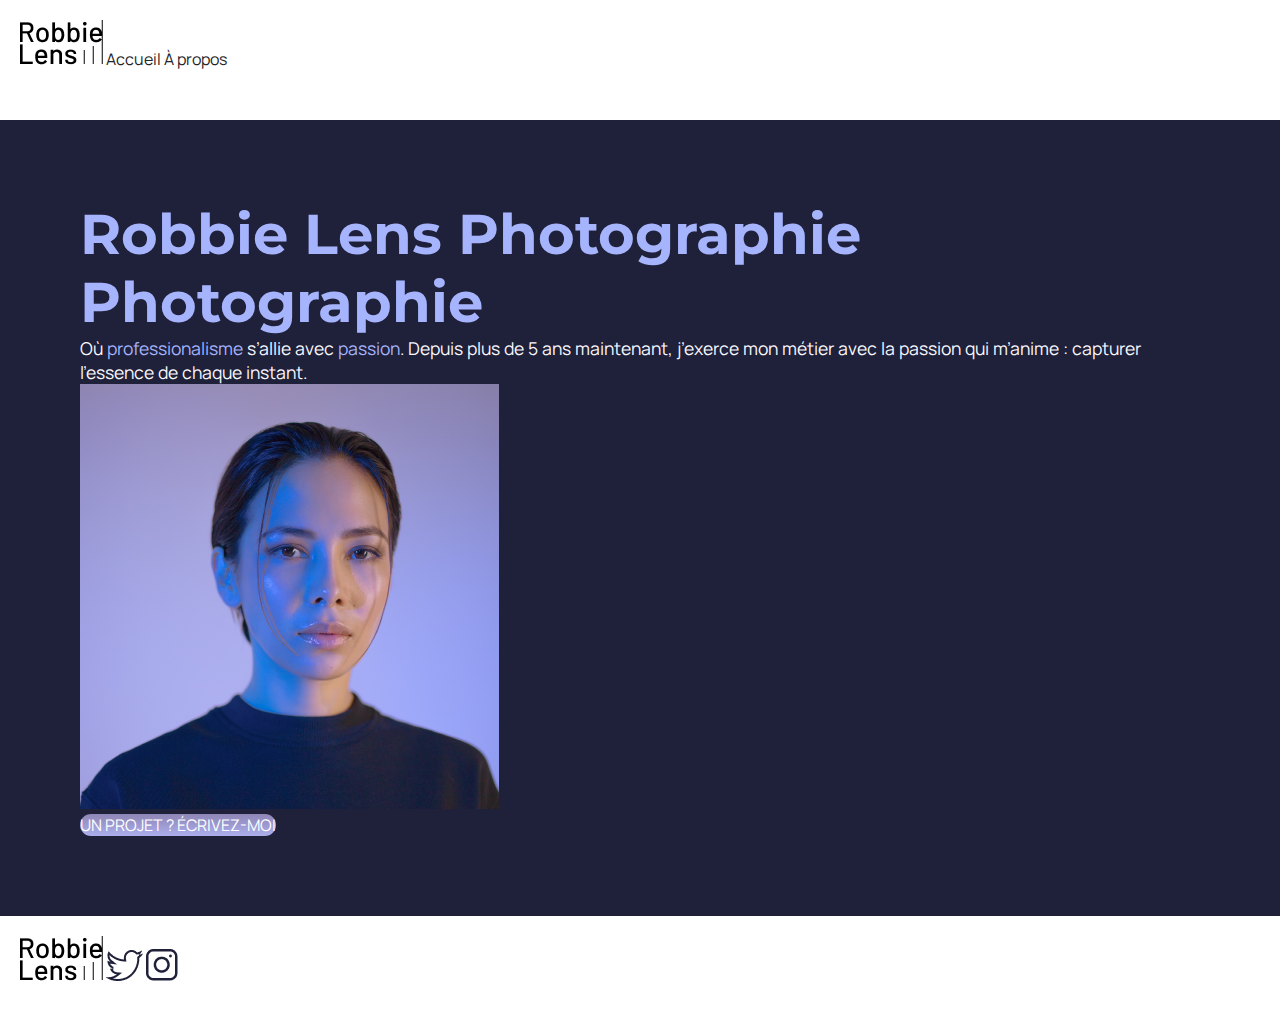
<file: 1603881-creez-votre-site-web-avec-html5-et-css3-P3C2-exercice/index.html>
<!DOCTYPE html>
<html lang="fr">

<head>
    <meta charset="utf-8" >
    <title>Accueil - Robbie Lens Photographie</title>
    <link href="style.css" rel="stylesheet" >
    <link rel="preconnect" href="https://fonts.googleapis.com">
    <link rel="preconnect" href="https://fonts.gstatic.com" crossorigin>
    <link href="https://fonts.googleapis.com/css2?family=Manrope&family=Montserrat&display=swap" rel="stylesheet">
</head>

<body>
    <header>
        <nav>
            <img src="images/logo.png" alt="Logo Robbie Lens" >
            <a href="index.html">Accueil</a>
            <a href="a-propos.html">À propos</a>
        </nav>
    </header>
    <main>
        <section>
            <h1>Robbie Lens Photographie Photographie</h1>
            <p>
                Où <em>professionalisme</em> s’allie avec <em>passion</em>. Depuis
                plus de 5 ans maintenant, j’exerce mon métier avec la passion
                qui m’anime : capturer l’essence de chaque instant.
            </p>
            <img src="images/robbie-lens.png" alt="Portrait avec effet de la photographe Robbie Lens" >
            <div>
                <a href="" class="cta">UN PROJET ? ÉCRIVEZ-MOI</a>
            </div>
        </section>
        
    </main>
    <footer>
        <img src="images/logo.png" alt="Logo Robbie Lens" >
        <a target="_blank" href="https://twitter.com/" class="lien-icone">
            <img src="images/twitter.png" alt="Logo Twitter" >
        </a>
        <a target="_blank" href="https://www.instagram.com/" class="lien-icone">
            <img src="images/instagram.png" alt="Logo Instagram" >
        </a>
    </footer>
</body>

</html>
</file>
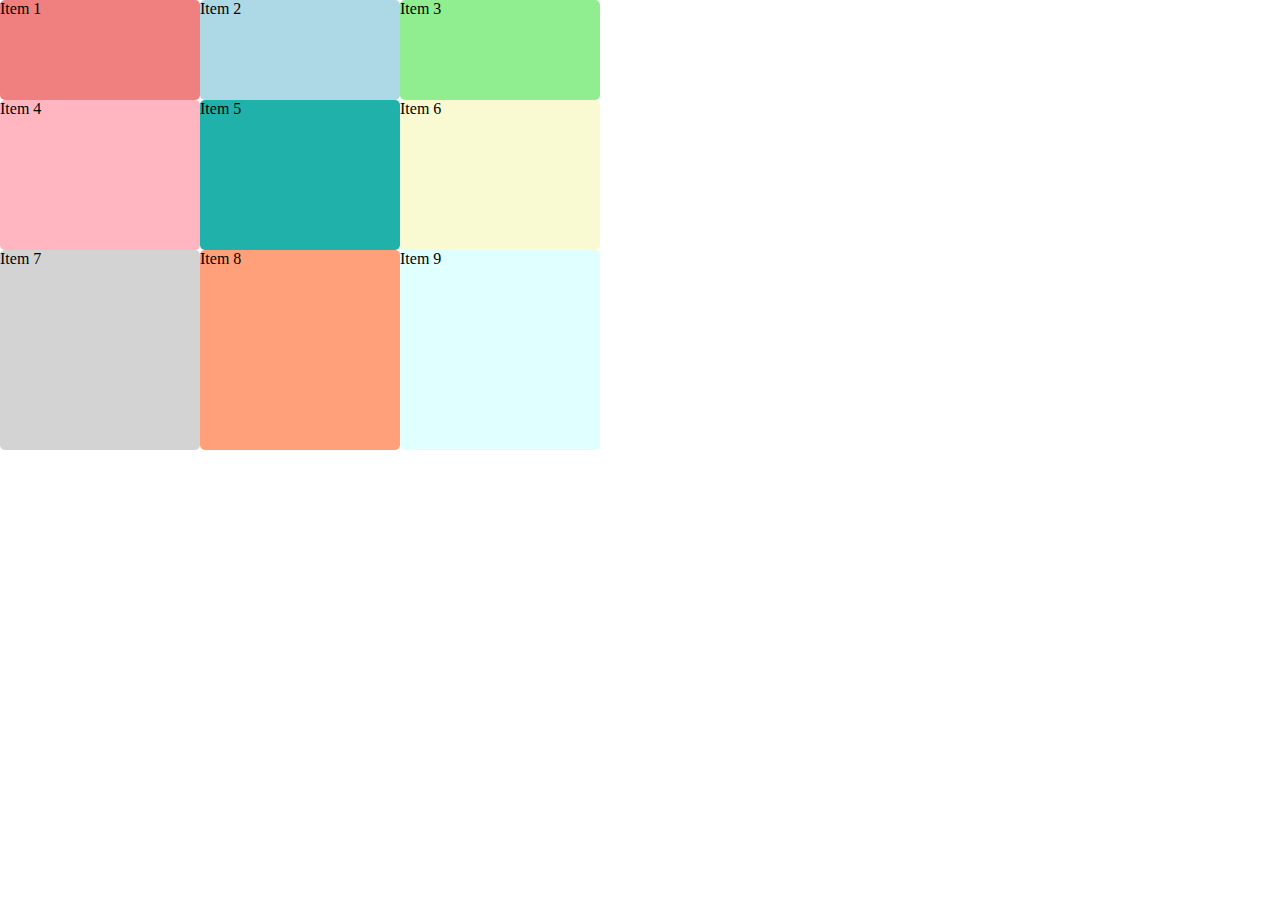
<file: cssCrid/index.html>
<!DOCTYPE html>
<html lang="fr">
<head>
    <meta charset="UTF-8">
    <meta name="viewport" content="width=device-width, initial-scale=1.0">
    <title>Document</title>
    <link rel="stylesheet" href="style.css">
</head>
<body>
    <div class="container">
        <div class="item item1">Item 1</div>
        <div class="item item2">Item 2</div>
        <div class="item item3">Item 3</div>
        <div class="item item4">Item 4</div>
        <div class="item item5">Item 5</div>
        <div class="item item6">Item 6</div>
        <div class="item item7">Item 7</div>
        <div class="item item8">Item 8</div>
        <div class="item item9">Item 9</div>
    </div>
</body>
</html>
</file>
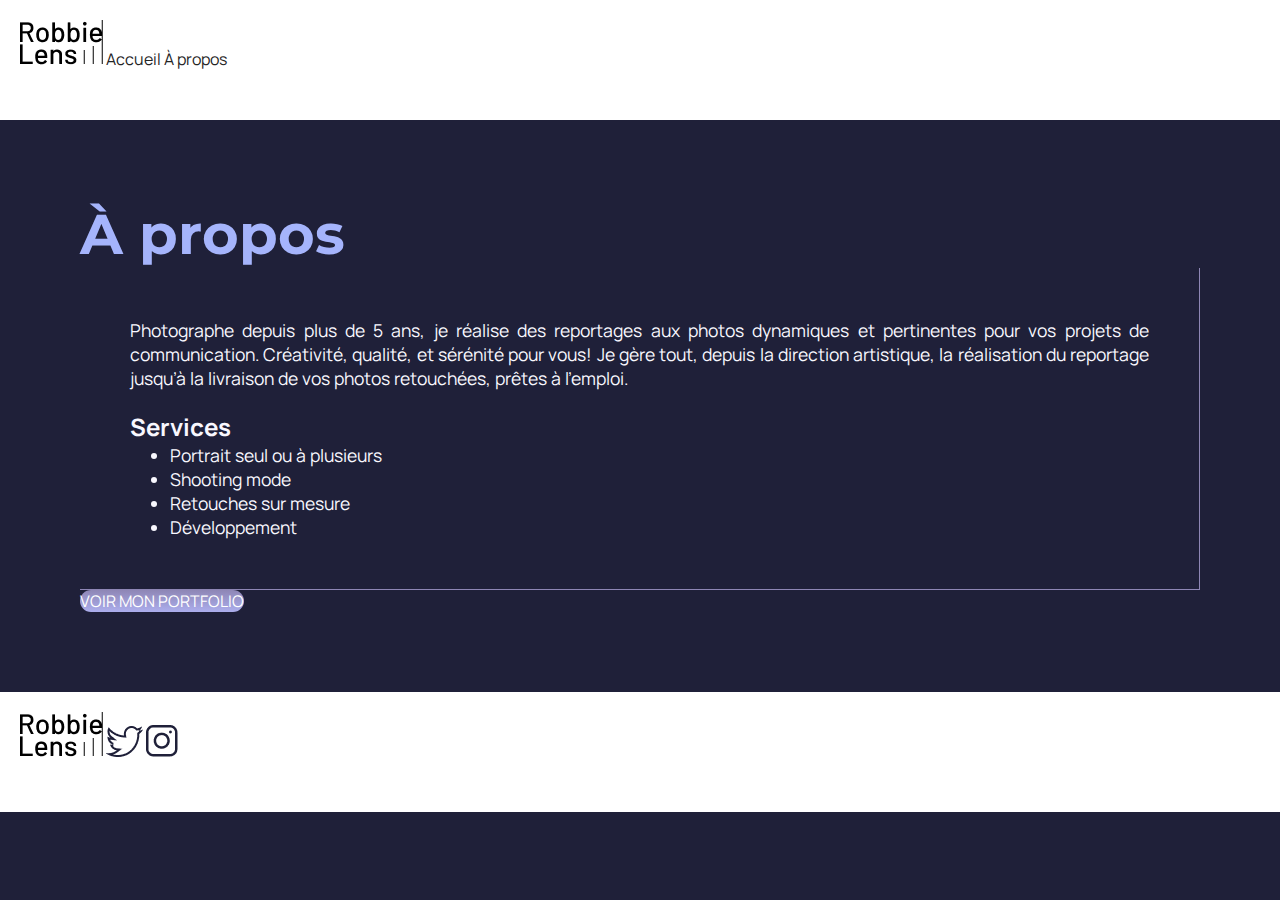
<file: 1603881-creez-votre-site-web-avec-html5-et-css3-P3C2-exercice/a-propos.html>
<!DOCTYPE html>
<html lang="fr">

<head>
    <meta charset="utf-8" >
    <title>À propos - Robbie Lens Photographie</title>
    <link href="style.css" rel="stylesheet" >
    <link rel="preconnect" href="https://fonts.googleapis.com">
    <link rel="preconnect" href="https://fonts.gstatic.com" crossorigin>
    <link href="https://fonts.googleapis.com/css2?family=Manrope&family=Montserrat&display=swap" rel="stylesheet">
</head>

<body>
    <header>
        <nav>
            <a href="index.html" class="lien-icone">
                <img src="images/logo.png" alt="Logo Robbie Lens" >
            </a>
            <a href="index.html">Accueil</a>
            <a href="a-propos.html">À propos</a>
        </nav>
    </header>
    <main>
        <section>
            <h1>À propos</h1>
            <div class="carre-contenu">
                <p>
                    Photographe depuis plus de 5 ans, je réalise des reportages aux photos dynamiques et pertinentes pour
                    vos
                    projets de communication. Créativité, qualité, et sérénité pour vous! Je gère tout, depuis la direction
                    artistique, la réalisation du reportage jusqu’à la livraison de vos photos retouchées, prêtes à
                    l’emploi.
                </p>
                <h2>Services </h2>
                <ul>
                    <li>Portrait seul ou à plusieurs</li>
                    <li>Shooting mode</li>
                    <li>Retouches sur mesure</li>
                    <li>Développement</li>
                </ul>
            </div>
            <div>
                <a href="" class="cta">VOIR MON PORTFOLIO</a>
            </div>
        </section>
    </main>
    <footer>
        <a href="index.html" class="lien-icone">
            <img src="images/logo.png" alt="Logo Robbie Lens" >
        </a>
        <a target="_blank" href="https://twitter.com/" class="lien-icone">
            <img src="images/twitter.png" alt="Logo Twitter" >
        </a>
        <a target="_blank" href="https://www.instagram.com/" class="lien-icone">
            <img src="images/instagram.png" alt="Logo Instagram" >
        </a>
    </footer>
</body>

</html>
</file>
<file: 1603881-creez-votre-site-web-avec-html5-et-css3-P3C2-exercice/style.css>
* {
  margin: 0;
}

body {
  font-family: 'Manrope', sans-serif;
  font-size: 1em;
  background-color: #1f2039;
}

a {
  color: #242424;
  text-decoration: none;
}

em {
  color: #a5b4fc;
  font-style: normal;
}

h1 {
  font-size: 3.5em;
  color: #a5b4fc;
  font-family: 'Montserrat', sans-serif;
}

h2 {
  color: #f9f8ff;
}

p,
li {
  font-size: 1.1em;
  color: #f9f8ff;
}

header,
footer {
  background-color: white;
  padding: 20px 50px 50px 20px;
}

.cta {
  background: linear-gradient(#8e86b5, #acaeed);
  color: white;
  border-radius: 50px;
}

a:hover {
  text-decoration: underline;
}

.cta:hover {
  background: linear-gradient(#696484, #8788ba);
  text-decoration: none;
}

.lien-icone:hover {
  opacity: 0.5;
}

.carre-contenu {
  border-right: 1px solid #8e86b5;
  border-bottom: 1px solid #8e86b5;
  padding: 50px;
  margin: auto;
  text-align: justify;
}
section {
  padding: 80px;
}
section h2{
  margin-top: 20px;
}
</file>
<file: cssCrid/style.css>
*{
    margin: 0;
    padding: 0;
}

.container{
    display: grid;
    grid-template-columns: 200px 200px 200px;
    grid-template-rows: 100px 150px 200px;
}
.item{
    border-radius: 5px;
    margin: 0;
}
.item1 { background-color: lightcoral; }
.item2 { background-color: lightblue; }
.item3 { background-color: lightgreen; }
.item4 { background-color: lightpink; }
.item5 { background-color: lightseagreen; }
.item6 { background-color: lightgoldenrodyellow; }
.item7 { background-color: lightgray; }
.item8 { background-color: lightsalmon; }
.item9 { background-color: lightcyan; }
</file>
